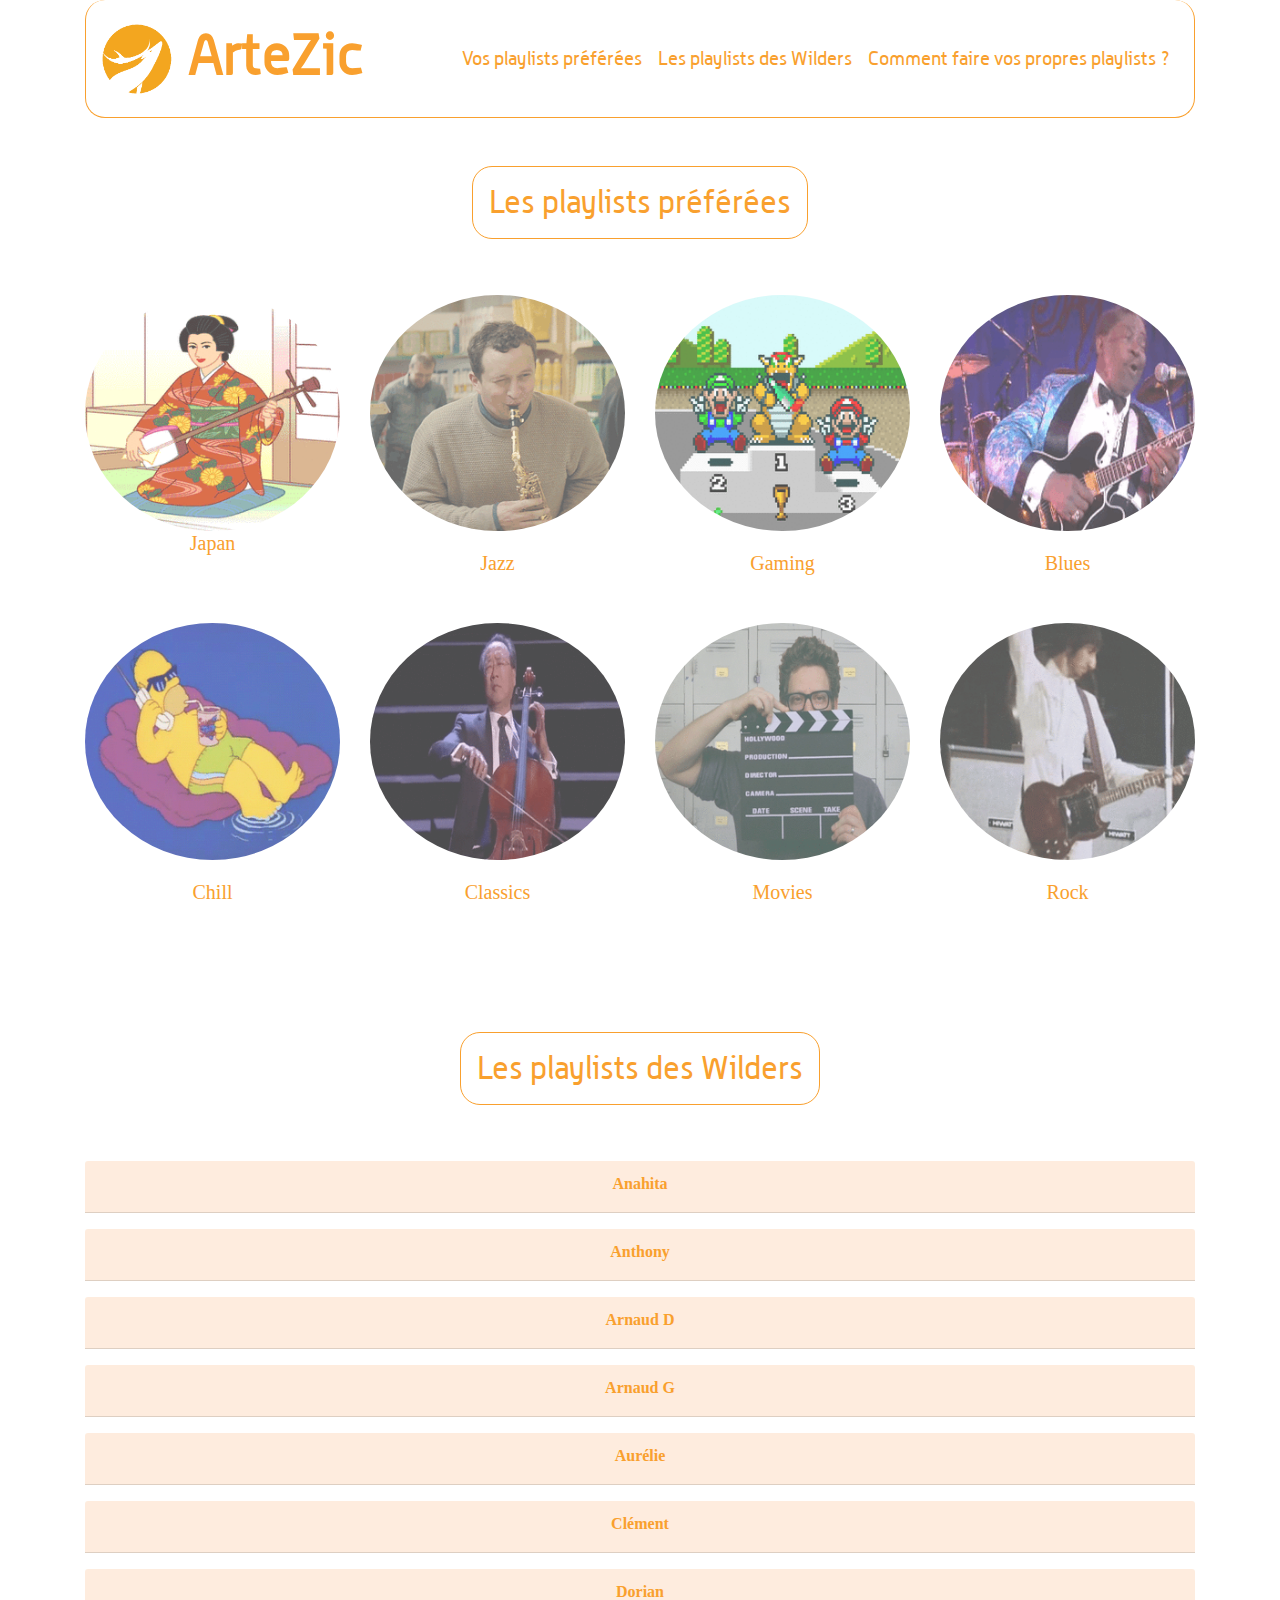
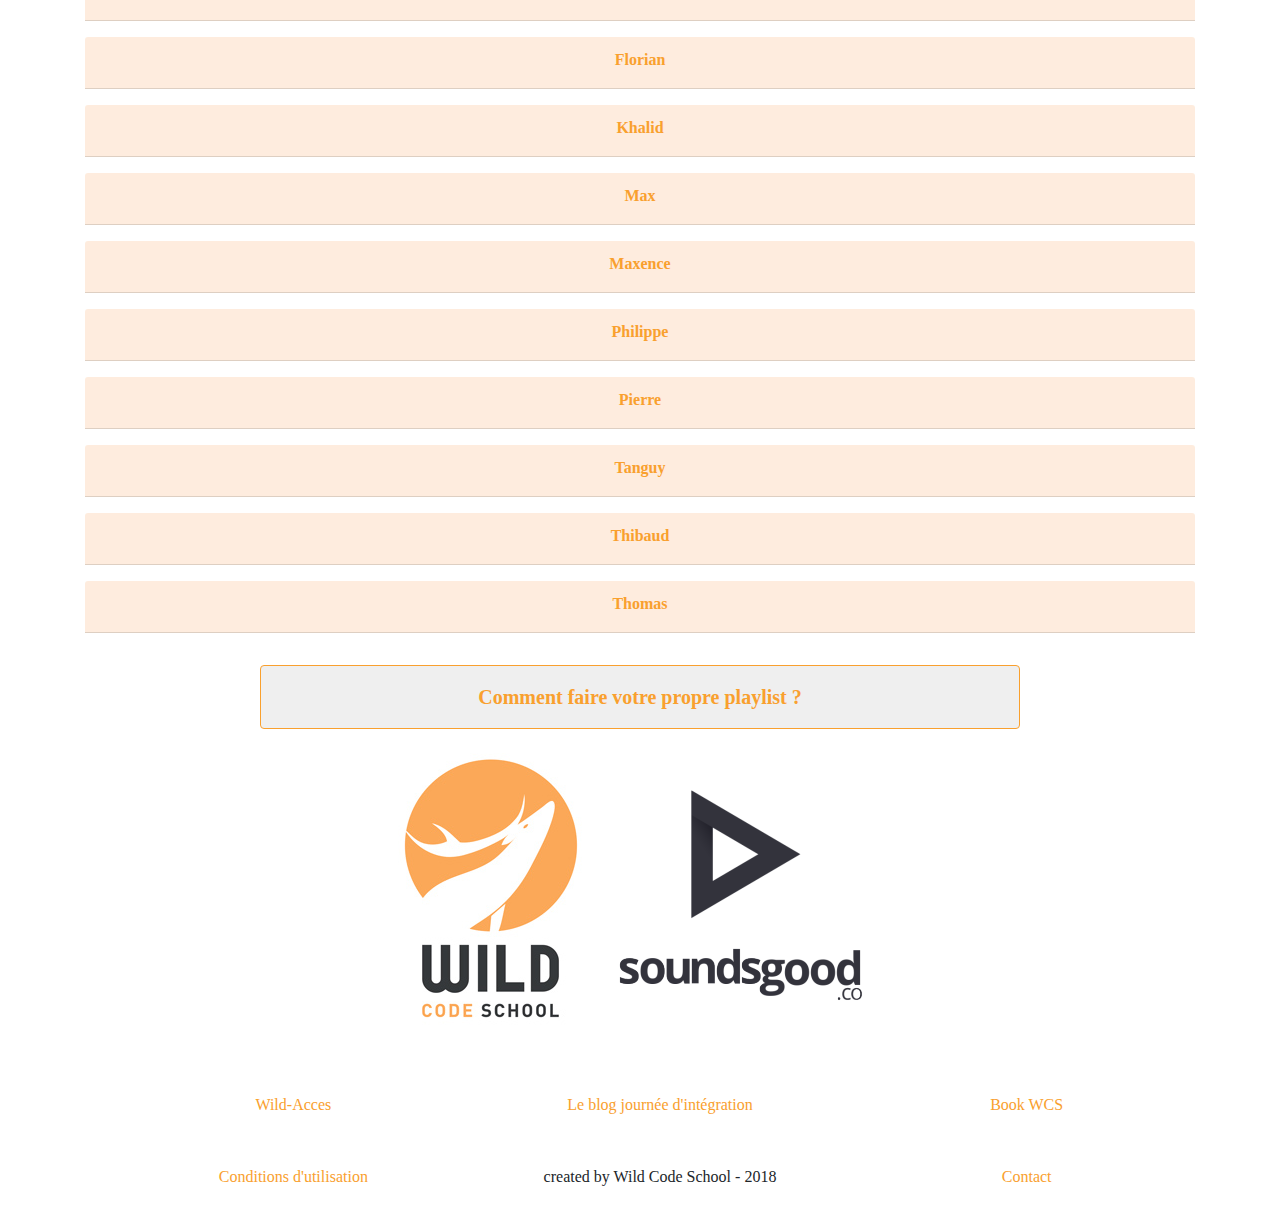
<file: index.html>
<!Doctype html>
<html lang="fr">
  <head>
    <meta charset="utf-8">
    <title>ARTEZIC</title>
    <link rel="stylesheet" href="https://maxcdn.bootstrapcdn.com/bootstrap/4.0.0/css/bootstrap.min.css" integrity="sha384-Gn5384xqQ1aoWXA+058RXPxPg6fy4IWvTNh0E263XmFcJlSAwiGgFAW/dAiS6JXm" crossorigin="anonymous">
    <link rel="stylesheet" href="style.css">
    <meta name="viewport" content="width=device-width, initial-scale=1, shrink-to-fit=no">
  </head>
  <body>
  <header class="container">
    <nav class="navbar navbar-expand-lg navbar-light">
      <img src="images/logo.png" class="logo" alt="logo">
      <h1 class="nav-link"><a class="navbar-brand">ArteZic</a></h1>
      <button class="navbar-toggler" type="button" data-toggle="collapse" data-target="#navbarNav" aria-controls="navbarNav" aria-expanded="false" aria-label="Toggle navigation">
      <span class="navbar-toggler-icon"></span>
      </button>
      <div class="collapse navbar-collapse justify-content-end" id="navbarNav">
        <ul class="navbar-nav">
          <li class="nav-item">
            <a class="nav-link" href="#titre1"> Vos playlists préférées <span class="sr-only">(current)</span></a>
          </li>
          <li class="nav-item">
            <a class="nav-link" href="#titre2"> Les playlists des Wilders </a>
          </li>
          <li class="nav-item">
            <a class="nav-link" href="#titre3"> Comment faire vos propres playlists ? </a>
          </li>
        </ul>
      </div>
    </nav>
  </header>
  <section class="container area_playlists_prefered">
    <div class="row py-5 mx-0 mx-auto title_area_playlists_prefered">
      <h2 class="titre2 py-3 px-3 mx-auto text-center titres" id="titre1">Les playlists préférées</h2>
    </div>
    <div class="row justify-content-center">
      <div class="card col-8 col-md-4 col-lg-3 col-xl-3 mb-3" style="width: 18rem;">
        <a href="https://play.soundsgood.co/embed/5aa24b4e671ea5111155ff84?" target="_blank">
          <img class="card-img-top rounded-circle" src="images/japan.gif" alt="gif japan">
        </a>
        <div class="card-body-prefered text-center">
          <h5 class="card-title">Japan</h5>
        </div>
      </div>
      <div class="card col-8 col-md-4 col-lg-3  col-xl-3 mb-3" style="width: 18rem;">
        <a href="https://play.soundsgood.co/embed/5aa24d5fc42c406b28a06c56?" target="_blank">
          <img class="card-img-top rounded-circle" src="images/jazz.gif" alt="gif jazz">
        </a>
        <div class="card-body text-center">
          <h5 class="card-title">Jazz</h5>
        </div>
      </div>
      <div class="card col-8 col-md-4 col-lg-3  col-xl-3 mb-3" style="width: 18rem;">
        <a href="https://play.soundsgood.co/embed/5aa24e3bc42c406b28a06d35?" target="_blank">
          <img class="card-img-top rounded-circle" src="images/gaming.gif" alt="gif gaming">
        </a>
        <div class="card-body text-center">
          <h5 class="card-title">Gaming</h5>
        </div>
      </div>
      <div class="card col-8 col-md-4 col-lg-3  col-xl-3 mb-3" style="width: 18rem;">
        <a href="https://play.soundsgood.co/embed/5aa248d2c42c406b28a060b3?" target="_blank">
          <img class="card-img-top rounded-circle" src="images/blues.gif" alt="gif blues">
        </a>
        <div class="card-body text-center">
          <h5 class="card-title">Blues</h5>
        </div>
      </div>
      <div class="card col-8 col-md-4 col-lg-3  col-xl-3 mb-3" style="width: 18rem;">
        <a href="https://play.soundsgood.co/embed/5aa24cc0c42c406b28a06bd3?" target="_blank">
          <img class="card-img-top rounded-circle" src="images/chill.gif" alt="gif chill">
        </a>
        <div class="card-body text-center">
          <h5 class="card-title">Chill</h5>
        </div>
      </div>
      <div class="card col-8 col-md-4 col-lg-3  col-xl-3 mb-3" style="width: 18rem;">
        <a href="https://play.soundsgood.co/embed/5aa248f6c42c406b28a061d2?" target="_blank">
          <img class="card-img-top rounded-circle" src="images/classics.gif" alt="gif classic">
        </a>
        <div class="card-body text-center">
          <h5 class="card-title">Classics</h5>
        </div>
      </div>
      <div class="card col-8 col-md-4 col-lg-3  col-xl-3 mb-3" style="width: 18rem;">
        <a href="https://play.soundsgood.co/embed/5aa249fac42c406b28a06499?" target="_blank">
          <img class="card-img-top rounded-circle" src="images/movies.gif" alt="gif movies">
        </a>
        <div class="card-body text-center">
          <h5 class="card-title">Movies</h5>
        </div>
      </div>
      <div class="card col-8 col-md-4 col-lg-3  col-xl-3 mb-3" style="width: 18rem;">
        <a href="https://play.soundsgood.co/embed/5a9d94ef7b91e41711fc49ce?" target="_blank">
          <img class="card-img-top rounded-circle" src="images/rock.gif" alt="gif rock">
        </a>
        <div class="card-body text-center">
          <h5 class="card-title">Rock</h5>
        </div>
      </div>
    </div>
  </section>
  <section class="container mt-3">
    <div class="row py-5 mx-0 mx-auto title_area_playlists_prefered">
      <h2 class="py-3 px-3 mx-auto  text-center mt-3 titres" id="titre2">Les playlists des Wilders</h2>
    </div>
    <div class="accordion">
      <div class="card mb-3">
        <div class="card-header text-center" id="headingOne">
          <h5 class="mb-0">
            <button class="btn btn-link" data-toggle="collapse" data-target="#collapseOne" aria-expanded="true" aria-controls="collapseOne">
              Anahita
            </button>
          </h5>
        </div>
        <div id="collapseOne" class="collapse" aria-labelledby="headingOne" data-parent="#accordion">
          <div class="card-body">
            <a class="btn btn-lg btn-link btn-block" target="_blank" href="https://play.soundsgood.co/playlist/anahita" role="button">Ma Playlist</a>
            <div class="container">
              <div class="row justify-content-center">
                <div class="col-12 col-md-6 col-lg-3 mb-3">
                  <a href="https://play.soundsgood.co/embed/5aa24b4e671ea5111155ff84?" class="mb-3 links-img" target="_blank"><img src="images/japan.jpg" class="img-card mx-auto d-block" alt="japan"></a>
                </div>
                <div class="col-12 col-md-6 col-lg-3 mb-3">
                  <a href="https://play.soundsgood.co/embed/5aa24e3bc42c406b28a06d35?" class="links-img" target="_blank"><img src="images/gaming.png" class="img-card mx-auto d-block" alt="gaming"></a>
                </div>
                <div class="col-12 col-md-6 col-lg-3 mb-3">
                  <a href="https://play.soundsgood.co/embed/5aa249fac42c406b28a06499?" class="links-img" target="_blank"><img src="images/musiquedefilms.jpg" class="img-card mx-auto d-block" alt="musiquedefilms"></a>
                </div>
              </div>
            </div>
          </div>
        </div>
      </div>
    </div>
    <div class="accordion">
      <div class="card mb-3">
        <div class="card-header text-center" id="headingTwo">
          <h5 class="mb-0">
            <button class="btn btn-link" data-toggle="collapse" data-target="#collapseTwo" aria-expanded="true" aria-controls="collapseTwo">
              Anthony
            </button>
          </h5>
        </div>
        <div id="collapseTwo" class="collapse" aria-labelledby="headingTwo" data-parent="#accordion">
          <div class="card-body">
            <a class="btn btn-lg btn-link btn-block" target="_blank" href="https://play.soundsgood.co/playlist/anthony" role="button">Ma Playlist</a>
            <div class="container">
              <div class="row justify-content-center">
                <div class="col-12 col-md-6 col-lg-3 mb-3">
                  <a href="https://play.soundsgood.co/embed/5a9d94ef7b91e41711fc49ce?" class="links-img" target="_blank"><img src="images/rocknroll.png" class="img-card mx-auto d-block" alt="rock n roll"></a>
                </div>
                <div class="col-12 col-md-6 col-lg-3 mb-3">
                  <a href="https://play.soundsgood.co/embed/5aa24e3bc42c406b28a06d35?" class="links-img" target="_blank"><img src="images/gaming.png" class="img-card mx-auto d-block" alt="gaming"></a>
                </div>
                <div class="col-12 col-md-6 col-lg-3 mb-3">
                  <a href="https://play.soundsgood.co/embed/5aa24e41c42c406b28a06db5?" class="links-img" target="_blank"><img src="images/party.png" class="img-card mx-auto d-block" alt="party"></a>
                </div>
                <div class="col-12 col-md-6 col-lg-3 mb-3">
                  <a href="https://play.soundsgood.co/embed/5aa24f98c42c406b28a06fa0?" class="links-img" target="_blank"><img src="images/reggae.png" class="img-card mx-auto d-block" alt="reggae"></a>
                </div>
                <div class="col-12 col-md-6 col-lg-3">
                  <a href="https://play.soundsgood.co/embed/5aa24cb8c42c406b28a06ba0?" class="links-img" target="_blank"><img src="images/latino.jpg" class="img-card mx-auto d-block" alt="latino"></a>
                </div>
                <div class="col-12 col-md-6 col-lg-3">
                  <a href="https://play.soundsgood.co/embed/5aa24c21671ea51111560135?" class="links-img" target="_blank"><img src="images/metal.jpg" class="img-card mx-auto d-block mx-auto d-block" alt="metal"></a>
                </div>
                <div class="col-12 col-md-6 col-lg-3">
                  <a href="https://play.soundsgood.co/embed/5aa24b02c42c406b28a06a47?" class="links-img" target="_blank"><img src="images/country.jpeg" class="img-card mx-auto d-block" alt="country"></a>
                </div>
                <div class="col-12 col-md-6 col-lg-3">
                  <a href="https://play.soundsgood.co/embed/5aa24a33c42c406b28a06849?" class="links-img" target="_blank"><img src="images/funk.png" class="img-card mx-auto d-block" alt="funk"></a>
                </div>
              </div>
            </div>
          </div>
        </div>
      </div>
    </div>
    <div class="accordion">
      <div class="card mb-3">
        <div class="card-header text-center" id="headingThree">
          <h5 class="mb-0">
            <button class="btn btn-link" data-toggle="collapse" data-target="#collapseThree" aria-expanded="true" aria-controls="collapseThree">
              Arnaud D
            </button>
          </h5>
        </div>
        <div id="collapseThree" class="collapse" aria-labelledby="headingThree" data-parent="#accordion">
          <div class="card-body">
            <a class="btn btn-lg btn-link btn-block" target="_blank" href="https://play.soundsgood.co/playlist/arnaud-d" role="button">Ma Playlist</a>
            <div class="container">
              <div class="row justify-content-center">
                <div class="col-12 col-md-6 col-lg-3 mb-3">
                  <a href="https://play.soundsgood.co/embed/5aa14d5ec42c406b289f62ca?" class="mb-3 links-img" target="_blank"><img src="images/apero.jpg" class="img-card mx-auto d-block" alt="apero"></a>
                </div>
                <div class="col-12 col-md-6 col-lg-3 mb-3">
                  <a href="https://play.soundsgood.co/embed/5a9fa4338c0793762d331583?" class="links-img" target="_blank"><img src="images/decouvertedelasemaine.png" class="img-card mx-auto d-block" alt="decouverte de la semaine"></a>
                </div>
                <div class="col-12 col-md-6 col-lg-3 mb-3">
                  <a href="https://play.soundsgood.co/embed/5aa24bbf671ea511115600cf?" class="links-img" target="_blank"><img src="images/top50fr.jpg" class="img-card mx-auto d-block" alt="top 50 français"></a>
                </div>
                <div class="col-12 col-md-6 col-lg-3 mb-3">
                  <a href="https://play.soundsgood.co/embed/5aa24c18671ea51111560102?" class="mb-3 links-img" target="_blank"><img src="images/hitsdumoment.jpg" class="img-card mx-auto d-block" alt="hits moments"></a>
                </div>
                <div class="col-12 col-md-6 col-lg-3">
                  <a href="https://play.soundsgood.co/embed/5aa24c82c42c406b28a06b63?" class="links-img" target="_blank"><img src="images/top50mondial.png" class="img-card mx-auto d-block" alt="top 50 world"></a>
                </div>
                <div class="col-12 col-md-6 col-lg-3">
                  <a href="https://play.soundsgood.co/embed/5aa24cc0c42c406b28a06bd3?" class="links-img" target="_blank"><img src="images/chill.png" class="img-card mx-auto d-block" alt="chill"></a>
                </div>
                <div class="col-12 col-md-6 col-lg-3">
                  <a href="https://play.soundsgood.co/embed/5aa24d5fc42c406b28a06c56?" class="links-img" target="_blank"><img src="images/jazz.png" class="img-card mx-auto d-block" alt="jazz"></a>
                </div>
                <div class="col-12 col-md-6 col-lg-3">
                  <a href="https://play.soundsgood.co/embed/5aa24ddcc42c406b28a06cf8?" class="links-img" target="_blank"><img src="images/electrochill.jpg" class="img-card mx-auto d-block" alt="electro chill"></a>
                </div>
              </div>
            </div>
          </div>
        </div>
      </div>
    </div>
    <div class="accordion">
      <div class="card mb-3">
        <div class="card-header text-center" id="headingFour">
          <h5 class="mb-0">
            <button class="btn btn-link" data-toggle="collapse" data-target="#collapseFour" aria-expanded="true" aria-controls="collapseFour">
              Arnaud G
            </button>
          </h5>
        </div>
        <div id="collapseFour" class="collapse" aria-labelledby="headingFour" data-parent="#accordion">
          <div class="card-body">
            <a class="btn btn-lg btn-link btn-block" target="_blank" href="https://play.soundsgood.co/playlist/arnaud-g" role="button">Ma Playlist</a>
            <div class="container">
              <div class="row justify-content-center">
                <div class="col-12 col-md-6 col-lg-3 mb-3 ">
                  <a href="https://play.soundsgood.co/embed/5aa24c18671ea51111560102?" class="mb-3 links-img" target="_blank"><img src="images/hitsdumoment.jpg" class="img-card mx-auto d-block" alt="hits moments"></a>
                </div>
                <div class="col-12 col-md-6 col-lg-3 mb-3">
                  <a href="https://play.soundsgood.co/embed/5a9fa4338c0793762d331583?" class="links-img" target="_blank"><img src="images/decouvertedelasemaine.png" class="img-card mx-auto d-block" alt="decouverte de la semaine"></a>
                </div>
                <div class="col-12 col-md-6 col-lg-3 mb-3">
                  <a href="https://play.soundsgood.co/embed/5a9d94ef7b91e41711fc49ce?" class="links-img" target="_blank"><img src="images/rocknroll.png" class="img-card mx-auto d-block" alt="rock n roll"></a>
                </div>
                <div class="col-12 col-md-6 col-lg-3 mb-3">
                  <a href="https://play.soundsgood.co/embed/5aa2617dc42c406b28a09947?" class="links-img" target="_blank"><img src="images/pop.jpg" class="img-card mx-auto d-block mx-auto d-block" alt="pop"></a>
                </div>
              </div>
            </div>
          </div>
        </div>
      </div>
    </div>
    <div class="accordion">
      <div class="card mb-3">
        <div class="card-header text-center" id="headingFive">
          <h5 class="mb-0">
            <button class="btn btn-link" data-toggle="collapse" data-target="#collapseFive" aria-expanded="true" aria-controls="collapseFive">
              Aurélie
            </button>
          </h5>
        </div>
        <div id="collapseFive" class="collapse" aria-labelledby="headingFive" data-parent="#accordion">
          <div class="card-body">
            <a class="btn btn-lg btn-link btn-block"  target="_blank" href="https://play.soundsgood.co/playlist/aurelie-2" role="button">Ma Playlist</a>
            <div class="container">
              <div class="row justify-content-center">
                <div class="col-12 col-md-6 col-lg-3 mb-3 ">
                  <a href="https://play.soundsgood.co/embed/5aa19da3c42c406b289fcac1?" class="mb-3 links-img" target="_blank"><img src="images/indie.png" class="img-card mx-auto d-block" alt="indie"></a>
                </div>
                <div class="col-12 col-md-6 col-lg-3 mb-3">
                  <a href="https://play.soundsgood.co/embed/5aa24f98c42c406b28a06fa0?" class="links-img" target="_blank"><img src="images/reggae.png" class="img-card mx-auto d-block" alt="reggae"></a>
                </div>
                <div class="col-12 col-md-6 col-lg-3 mb-3">
                  <a href="https://play.soundsgood.co/embed/5aa24d5fc42c406b28a06c56?" class="links-img" target="_blank"><img src="images/jazz.png" class="img-card mx-auto d-block" alt="jazz"></a>
                </div>
                <div class="col-12 col-md-6 col-lg-3 mb-3">
                  <a href="https://play.soundsgood.co/playlist/classical-essentials-2" class="links-img" target="_blank"><img src="images/classic.png" class="img-card mx-auto d-block" alt="classic"></a>
                </div>
                <div class="col-12 col-md-6 col-lg-3 mb-3">
                  <a href="https://play.soundsgood.co/embed/5aa2473cc42c406b28a05959?" class="links-img" target="_blank"><img src="images/punk.png" class="img-card mx-auto d-block mx-auto d-block" alt="punk"></a>
                </div>
              </div>
            </div>
          </div>
        </div>
      </div>
    </div>
    <div class="accordion">
      <div class="card mb-3">
        <div class="card-header text-center" id="headingSix">
          <h5 class="mb-0">
            <button class="btn btn-link" data-toggle="collapse" data-target="#collapseSix" aria-expanded="true" aria-controls="collapseSix">
              Clément
            </button>
          </h5>
        </div>
        <div id="collapseSix" class="collapse" aria-labelledby="headingSix" data-parent="#accordion">
          <div class="card-body">
            <a class="btn btn-lg btn-link btn-block"  target="_blank" href="https://play.soundsgood.co/playlist/clement-3" role="button">Ma Playlist</a>
            <div class="container">
              <div class="row justify-content-center">
                <div class="col-12 col-md-6 col-lg-3 mb-3">
                  <a href="https://play.soundsgood.co/embed/5aa25485c42c406b28a078a3?" class="mb-3 links-img" target="_blank"><img src="images/gardelapeche.jpg" class="img-card mx-auto d-block" alt="garde la peche"></a>
                </div>
                <div class="col-12 col-md-6 col-lg-3 mb-3">
                  <a href="https://play.soundsgood.co/embed/5a9fa4338c0793762d331583?" class="links-img" target="_blank"><img src="images/decouvertedelasemaine.png" class="img-card mx-auto d-block" alt="decouverte de la semaine"></a>
                </div>
                <div class="col-12 col-md-6 col-lg-3 mb-3">
                  <a href="https://play.soundsgood.co/embed/5aa2482cc42c406b28a05f11?" class="mb-3 links-img" target="_blank"><img src="images/hiphop.jpg" class="img-card mx-auto d-block" alt="hip hop"></a>
                </div>
                <div class="col-12 col-md-6 col-lg-3 mb-3">
                  <a href="https://play.soundsgood.co/embed/5aa24cc0c42c406b28a06bd3?" class="links-img" target="_blank"><img src="images/chill.png" class="img-card mx-auto d-block" alt="chill"></a>
                </div>
                <div class="col-12 col-md-6 col-lg-3">
                  <a href="https://play.soundsgood.co/embed/5aa24fcdc42c406b28a0702d?" class="links-img" target="_blank"><img src="images/travel.jpg" class="img-card mx-auto d-block" alt="travel"></a>
                </div>
                <div class="col-12 col-md-6 col-lg-3">
                  <a href="https://play.soundsgood.co/embed/5aa24f98c42c406b28a06fa0?" class="links-img" target="_blank"><img src="images/reggae.png" class="img-card mx-auto d-block" alt="reggae"></a>
                </div>
                <div class="col-12 col-md-6 col-lg-3">
                  <a href="https://play.soundsgood.co/embed/5aa24c82c42c406b28a06b63?" class="links-img"><img src="images/top50mondial.png" class="img-card mx-auto d-block" alt="top 50 world"></a>
                </div>
              </div>
            </div>
          </div>
        </div>
      </div>
    </div>
    <div class="accordion">
      <div class="card mb-3">
        <div class="card-header text-center" id="headingSeven">
          <h5 class="mb-0">
            <button class="btn btn-link" data-toggle="collapse" data-target="#collapseSeven" aria-expanded="true" aria-controls="collapseSeven">
              Dorian
            </button>
          </h5>
        </div>
        <div id="collapseSeven" class="collapse" aria-labelledby="headingSeven" data-parent="#accordion">
          <div class="card-body">
            <a class="btn btn-lg btn-link btn-block"  target="_blank" href="https://play.soundsgood.co/playlist/dorian-2" role="button">Ma Playlist</a>
            <div class="container">
              <div class="row justify-content-center">
                <div class="col-12 col-md-6 col-lg-3 mb-3">
                  <a href="https://play.soundsgood.co/embed/5aa24b4e671ea5111155ff84?" class="mb-3 links-img" target="_blank"><img src="images/japan.jpg" class="img-card mx-auto d-block mx-auto d-block" alt="japan"></a>
                </div>
                <div class="col-12 col-md-6 col-lg-3 mb-3">
                  <a href="https://play.soundsgood.co/embed/5aa249fac42c406b28a06499?" class="links-img" target="_blank"><img src="images/musiquedefilms.jpg" class="img-card mx-auto d-block mx-auto d-block" alt="musiquedefilms"></a>
                </div>
                <div class="col-12 col-md-6 col-lg-3 mb-3">
                  <a href="https://play.soundsgood.co/embed/5aa24e3bc42c406b28a06d35?" class="links-img" target="_blank"><img src="images/gaming.png" class="img-card mx-auto d-block" alt="gaming"></a>
                </div>
                <div class="col-12 col-md-6 col-lg-3">
                  <a href="https://play.soundsgood.co/playlist/classical-essentials-2" class="links-img" target="_blank"><img src="images/classic.png" class="img-card mx-auto d-block" alt="classic"></a>
                </div>
                <div class="col-12 col-md-6 col-lg-3 mb-3">
                  <a href="https://play.soundsgood.co/embed/5aa24c21671ea51111560135?" class="links-img" target="_blank"><img src="images/metal.jpg" class="img-card mx-auto d-block mx-auto d-block" alt="metal"></a>
                </div>
                <div class="col-12 col-md-6 col-lg-3">
                  <a href="https://play.soundsgood.co/embed/5aa2473cc42c406b28a05959?" class="links-img" target="_blank"><img src="images/punk.png" class="img-card mx-auto d-block mx-auto d-block" alt="punk"></a>
                </div>
                <div class="col-12 col-md-6 col-lg-3">
                  <a href="https://play.soundsgood.co/embed/5aa19f2dc42c406b289fcaf4?" class="links-img" target="_blank"><img src="images/gothiquerock.png" class="img-card mx-auto d-block mx-auto d-block" alt="gothique rock"></a>
                </div>
              </div>
            </div>
          </div>
        </div>
      </div>
    </div>
    <div class="accordion">
      <div class="card mb-3">
        <div class="card-header text-center" id="headingEight">
          <h5 class="mb-0">
            <button class="btn btn-link" data-toggle="collapse" data-target="#collapseEight" aria-expanded="true" aria-controls="collapseEight">
              Florian
            </button>
          </h5>
        </div>
        <div id="collapseEight" class="collapse" aria-labelledby="headingEight" data-parent="#accordion">
          <div class="card-body">
            <a class="btn btn-lg btn-link btn-block" target="_blank" href="https://play.soundsgood.co/playlist/florian" role="button">Ma Playlist</a>
            <div class="container">
              <div class="row justify-content-center">
                <div class="col-12 col-md-6 col-lg-3 mb-3">
                  <a href="https://play.soundsgood.co/embed/5aa268b3c42c406b28a0b203?" class="links-img" target="_blank"><img src="images/kpop.jpg" class="img-card mx-auto d-block" alt="kpop"></a>
                </div>
                <div class="col-12 col-md-6 col-lg-3 mb-3">
                  <a href="https://play.soundsgood.co/embed/5aa24e3bc42c406b28a06d35?" class="links-img" target="_blank"><img src="images/gaming.png" class="img-card mx-auto d-block" alt="gaming"></a>
                </div>
                <div class="col-12 col-md-6 col-lg-3 mb-3">
                  <a href="https://play.soundsgood.co/embed/5aa249f6c42c406b28a0646f?" class="links-img" target="_blank"><img src="images/rnb.jpg" class="img-card mx-auto d-block" alt="rnb"></a>
                </div>
                <div class="col-12 col-md-6 col-lg-3 mb-3">
                  <a href="https://play.soundsgood.co/embed/5aa24d5fc42c406b28a06c56?" class="links-img" target="_blank"><img src="images/jazz.png" class="img-card mx-auto d-block" alt="jazz"></a>
                </div>
                <div class="col-12 col-md-6 col-lg-3">
                  <a href="https://play.soundsgood.co/playlist/classical-essentials-2" class="links-img" target="_blank"><img src="images/classic.png" class="img-card mx-auto d-block" alt="classic"></a>
                </div>
                <div class="col-12 col-md-6 col-lg-3">
                    <a href="https://play.soundsgood.co/embed/5aa24b4e671ea5111155ff84?" class="links-img" target="_blank"><img src="images/japan.jpg" class="img-card mx-auto d-block" alt="japan"></a>
                </div>
              </div>
            </div>
          </div>
        </div>
      </div>
    </div>
    <div class="accordion">
      <div class="card mb-3">
        <div class="card-header text-center" id="headingNine">
          <h5 class="mb-0">
            <button class="btn btn-link" data-toggle="collapse" data-target="#collapseNine" aria-expanded="true" aria-controls="collapseNine">
              Khalid
            </button>
          </h5>
        </div>
        <div id="collapseNine" class="collapse" aria-labelledby="headingNine" data-parent="#accordion">
          <div class="card-body">
            <a class="btn btn-lg btn-link btn-block" target="_blank" href="https://play.soundsgood.co/playlist/khalid" role="button">Ma Playlist</a>
            <div class="container">
              <div class="row justify-content-center">
                <div class="col-12 col-md-6 col-lg-3 mb-3">
                  <a href="https://play.soundsgood.co/embed/5aa19da3c42c406b289fcac1?" class="links-img"  target="_blank"><img src="images/indie.png" class="img-card mx-auto d-block" alt="indie"></a>
                </div>
                <div class="col-12 col-md-6 col-lg-3 mb-3">
                  <a href="https://play.soundsgood.co/embed/5aa24d5fc42c406b28a06c56?" class="links-img" target="_blank"><img src="images/jazz.png" class="img-card mx-auto d-block" alt="jazz"></a>
                </div>
                <div class="col-12 col-md-6 col-lg-3 mb-3">
                  <a href="https://play.soundsgood.co/embed/5aa249fac42c406b28a06499?" class="links-img" target="_blank"><img src="images/musiquedefilms.jpg" class="img-card mx-auto d-block" alt="musiquedefilms"></a>
                </div>
                <div class="col-12 col-md-6 col-lg-3 mb-3">
                  <a href="https://play.soundsgood.co/embed/5aa24cb8c42c406b28a06ba0?" class="links-img" target="_blank"><img src="images/latino.jpg" class="img-card mx-auto d-block" alt="latino"></a>
                </div>
                <div class="col-12 col-md-6 col-lg-3">
                  <a href="https://play.soundsgood.co/playlist/classical-essentials-2" class="links-img" target="_blank"><img src="images/classic.png" class="img-card mx-auto d-block" alt="classic"></a>
                </div>
                <div class="col-12 col-md-6 col-lg-3">
                  <a href="https://play.soundsgood.co/embed/5aa24962c42c406b28a06315?" class="links-img" target="_blank"><img src="images/soul.png" class="img-card mx-auto d-block" alt="soul"></a>
                </div>
                <div class="col-12 col-md-6 col-lg-3">
                  <a href="https://play.soundsgood.co/embed/5aa248d2c42c406b28a060b3?" class="links-img" target="_blank"><img src="images/blues.jpg" class="img-card mx-auto d-block" alt="blues"></a>
                </div>
                <div class="col-12 col-md-6 col-lg-3">
                  <a href="https://play.soundsgood.co/embed/5aa24a33c42c406b28a06849?" class="links-img" target="_blank"><img src="images/funk.png" class="img-card mx-auto d-block" alt="funk"></a>
                </div>
              </div>
            </div>
          </div>
        </div>
      </div>
    </div>
    <div class="accordion">
      <div class="card mb-3">
        <div class="card-header text-center" id="headingTen">
          <h5 class="mb-0">
            <button class="btn btn-link" data-toggle="collapse" data-target="#collapseTen" aria-expanded="true" aria-controls="collapseTen">
              Max
            </button>
          </h5>
        </div>
        <div id="collapseTen" class="collapse" aria-labelledby="headingTen" data-parent="#accordion">
          <div class="card-body">
            <a class="btn btn-lg btn-link btn-block" target="_blank" href="https://play.soundsgood.co/playlist/max-2" role="button">Ma Playlist</a>
            <div class="container">
              <div class="row justify-content-center">
                <div class="col-12 col-md-6 col-lg-3 mb-3">
                  <a href="https://play.soundsgood.co/embed/5aa24d5fc42c406b28a06c56?" class="links-img" target="_blank"><img src="images/jazz.png" class="img-card mx-auto d-block" alt="jazz"></a>
                </div>
                <div class="col-12 col-md-6 col-lg-3 mb-3">
                  <a href="https://play.soundsgood.co/embed/5aa2482cc42c406b28a05f11?" class="mb-3 links-img" target="_blank"><img src="images/hiphop.jpg" class="img-card mx-auto d-block" alt="hip hop"></a>
                </div>
                <div class="col-12 col-md-6 col-lg-3 mb-3">
                  <a href="https://play.soundsgood.co/playlist/nostalgie-7" class="links-img" target="_blank"><img src="images/nostalgie.png" class="img-card mx-auto d-block" alt="nostalgie"></a>
                </div>
                <div class="col-12 col-md-6 col-lg-3 mb-3">
                  <a href="https://play.soundsgood.co/embed/5a9d94ef7b91e41711fc49ce?" class="links-img" target="_blank"><img src="images/rocknroll.png" class="img-card mx-auto d-block" alt="rock n roll"></a>
                </div>
              </div>
            </div>
          </div>
        </div>
      </div>
    </div>
    <div class="accordion">
      <div class="card mb-3">
        <div class="card-header text-center" id="headingEleven">
          <h5 class="mb-0">
            <button class="btn btn-link" data-toggle="collapse" data-target="#collapseEleven" aria-expanded="true" aria-controls="collapseEleven">
              Maxence
            </button>
          </h5>
        </div>
        <div id="collapseEleven" class="collapse" aria-labelledby="headingEleven" data-parent="#accordion">
          <div class="card-body">
            <a class="btn btn-lg btn-link btn-block" target="_blank" href="https://play.soundsgood.co/playlist/maxence" role="button">Ma Playlist</a>
            <div class="container">
              <div class="row justify-content-center">
                <div class="col-12 col-md-6 col-lg-3 mb-3">
                  <a href="https://play.soundsgood.co/embed/5aa24f98c42c406b28a06fa0?" class="links-img" target="_blank"><img src="images/reggae.png" class="img-card mx-auto d-block" alt="reggae"></a>
                </div>
                <div class="col-12 col-md-6 col-lg-3 mb-3">
                  <a href="https://play.soundsgood.co/embed/5aa24c82c42c406b28a06b63?" class="links-img" target="_blank"><img src="images/top50mondial.png" class="img-card mx-auto d-block" alt="50monde"></a>
                </div>
                <div class="col-12 col-md-6 col-lg-3 mb-3">
                    <a href="https://play.soundsgood.co/embed/5aa248d2c42c406b28a060b3?" class="links-img" target="_blank"><img src="images/blues.jpg" class="img-card mx-auto d-block" alt="blues"></a>
                </div>
                <div class="col-12 col-md-6 col-lg-3 mb-3">
                  <a href="https://play.soundsgood.co/playlist/classical-essentials-2" class="links-img" target="_blank"><img src="images/nostalgie.png" class="img-card mx-auto d-block" alt="nostalgie"></a>
                </div>
                <div class="col-12 col-md-6 col-lg-3">
                  <a href="https://play.soundsgood.co/embed/5aa24ea1c42c406b28a06e4b?" class="links-img" target="_blank"><img src="images/workout.png" class="img-card mx-auto d-block" alt="workout"></a>
                </div>
                <div class="col-12 col-md-6 col-lg-3">
                  <a href="https://play.soundsgood.co/embed/5aa24cc0c42c406b28a06bd3?" class="links-img" target="_blank"><img src="images/chill.png" class="img-card mx-auto d-block" alt="chill"></a>
                </div>
                <div class="col-12 col-md-6 col-lg-3">
                  <a href="https://play.soundsgood.co/embed/5aa2659bc42c406b28a0a78d?" class="links-img" target="_blank"><img src="images/varietesfr.jpg" class="img-card mx-auto d-block" alt="variété française"></a>
                </div>
                <div class="col-12 col-md-6 col-lg-3">
                  <a href="https://play.soundsgood.co/embed/5aa24e3bc42c406b28a06d35?" class="links-img" target="_blank"><img src="images/gaming.png" class="img-card mx-auto d-block" alt="gaming"></a>
                </div>
              </div>
            </div>
          </div>
        </div>
      </div>
    </div>
    <div class="accordion">
      <div class="card mb-3">
        <div class="card-header text-center" id="headingTwelve">
          <h5 class="mb-0">
            <button class="btn btn-link" data-toggle="collapse" data-target="#collapseTwelve" aria-expanded="true" aria-controls="collapseTwelve">
              Philippe
            </button>
          </h5>
        </div>
        <div id="collapseTwelve" class="collapse" aria-labelledby="headingTwelve" data-parent="#accordion">
          <div class="card-body">
            <a class="btn btn-lg btn-link btn-block" target="_blank" href="https://play.soundsgood.co/playlist/philippe-2" role="button">Ma Playlist</a>
            <div class="container">
              <div class="row justify-content-center">
                <div class="col-12 col-md-6 col-lg-3 mb-3">
                  <a href="https://play.soundsgood.co/embed/5aa263c8c42c406b28a09bb9?" class="mb-3 links-img" target="_blank"><img src="images/yoga.jpg" class="img-card mx-auto d-block" alt="yoga"></a>
                </div>
                <div class="col-12 col-md-6 col-lg-3 mb-3">
                    <a href="https://play.soundsgood.co/embed/5aa2617dc42c406b28a09947?" class="links-img" target="_blank"><img src="images/pop.jpg" class="img-card mx-auto d-block mx-auto d-block" alt="pop"></a>
                </div>
                <div class="col-12 col-md-6 col-lg-3 mb-3">
                  <a href="https://play.soundsgood.co/embed/5aa24b4e671ea5111155ff84?" class="mb-3 links-img" target="_blank"><img src="images/japan.jpg" class="img-card mx-auto d-block" alt="japan"></a>
                </div>
                <div class="col-12 col-md-6 col-lg-3 mb-3">
                  <a href="https://play.soundsgood.co/embed/5aa2659bc42c406b28a0a78d?" class="links-img" target="_blank"><img src="images/varietesfr.jpg" class="img-card mx-auto d-block" alt="variété française"></a>
                </div>
                <div class="col-12 col-md-6 col-lg-3">
                    <a href="https://play.soundsgood.co/embed/5a9d94ef7b91e41711fc49ce?" class="links-img" target="_blank"><img src="images/rocknroll.png" class="img-card mx-auto d-block" alt="rock n roll"></a>
                </div>
                <div class="col-12 col-md-6 col-lg-3">
                  <a href="https://play.soundsgood.co/playlist/nostalgie-7" class="links-img" target="_blank"><img src="images/nostalgie.png" class="img-card mx-auto d-block" alt="nostalgie"></a>
                </div>
                <div class="col-12 col-md-6 col-lg-3">
                  <a href="https://play.soundsgood.co/embed/5aa24d5fc42c406b28a06c56?" class="links-img" target="_blank"><img src="images/jazz.png" class="img-card mx-auto d-block" alt="jazz"></a>
                </div>
                <div class="col-12 col-md-6 col-lg-3">
                  <a href="https://play.soundsgood.co/playlist/classical-essentials-2" class="links-img" target="_blank"><img src="images/classic.png" class="img-card mx-auto d-block" alt="classic"></a>
                </div>
              </div>
            </div>
          </div>
        </div>
      </div>
    </div>
    <div class="accordion">
      <div class="card mb-3">
        <div class="card-header text-center" id="headingThirteen">
          <h5 class="mb-0">
            <button class="btn btn-link" data-toggle="collapse" data-target="#collapseThirteen" aria-expanded="true" aria-controls="collapseThirteen">
              Pierre
            </button>
          </h5>
        </div>
        <div id="collapseThirteen" class="collapse" aria-labelledby="headingThirteen" data-parent="#accordion">
          <div class="card-body">
            <a class="btn btn-lg btn-link btn-block" target="_blank" href="https://play.soundsgood.co/playlist/pierre-2" role="button">Ma Playlist</a>
            <div class="container">
              <div class="row justify-content-center">
                <div class="col-12 col-md-6 col-lg-3 mb-3">
                  <a href="https://play.soundsgood.co/embed/5aa249f6c42c406b28a0646f?" class="mb-3 links-img" target="_blank"><img src="images/rnb.jpg" class="img-card mx-auto d-block" alt="rnb"></a>
                </div>
                <div class="col-12 col-md-6 col-lg-3 mb-3">
                  <a href="https://play.soundsgood.co/embed/5aa24d5fc42c406b28a06c56?" class="links-img" target="_blank"><img src="images/jazz.png" class="img-card mx-auto d-block" alt="jazz"></a>
                </div>
                <div class="col-12 col-md-6 col-lg-3 mb-3">
                  <a href="https://play.soundsgood.co/embed/5aa24962c42c406b28a06315?" class="links-img" target="_blank"><img src="images/soul.png" class="img-card mx-auto d-block" alt="soul"></a>
                </div>
                <div class="col-12 col-md-6 col-lg-3 mb-3">
                  <a href="https://play.soundsgood.co/embed/5aa248d2c42c406b28a060b3?" class="links-img" target="_blank"><img src="images/blues.jpg" class="img-card mx-auto d-block" alt="blues"></a>
                </div>
              </div>
            </div>
          </div>
        </div>
      </div>
    </div>
    <div class="accordion">
      <div class="card mb-3">
        <div class="card-header text-center" id="headingFourteen">
          <h5 class="mb-0">
            <button class="btn btn-link" data-toggle="collapse" data-target="#collapseFourteen" aria-expanded="true" aria-controls="collapseFourteen">
              Tanguy
            </button>
          </h5>
        </div>
        <div id="collapseFourteen" class="collapse" aria-labelledby="headingFourteen" data-parent="#accordion">
          <div class="card-body">
            <a class="btn btn-lg btn-link btn-block" target="_blank" href="https://play.soundsgood.co/playlist/tanguy" role="button">Ma Playlist</a>
            <div class="container">
              <div class="row justify-content-center">
                <div class="col-12 col-md-6 col-lg-3 mb-3">
                  <a href="https://play.soundsgood.co/embed/5aa14d5ec42c406b289f62ca?" class="mb-3 links-img" target="_blank"><img src="images/apero.jpg" class="img-card mx-auto d-block" alt="apero"></a>
                </div>
                <div class="col-12 col-md-6 col-lg-3 mb-3">
                  <a href="https://play.soundsgood.co/embed/5a9fa4338c0793762d331583?" class="links-img" target="_blank"><img src="images/decouvertedelasemaine.png" class="img-card mx-auto d-block" alt="decouverte de la semaine"></a>
                </div>
                <div class="col-12 col-md-6 col-lg-3 mb-3">
                  <a href="https://play.soundsgood.co/embed/5aa24bbf671ea511115600cf?" class="links-img" target="_blank"><img src="images/top50fr.jpg" class="img-card mx-auto d-block" alt="top50fr"></a>
                </div>
                <div class="col-12 col-md-6 col-lg-3 mb-3">
                  <a href="https://play.soundsgood.co/embed/5aa24c82c42c406b28a06b63?" class="links-img" target="_blank"><img src="images/top50mondial.png" class="img-card mx-auto d-block" alt="50monde"></a>
                </div>
                <div class="col-12 col-md-6 col-lg-3">
                  <a href="https://play.soundsgood.co/embed/5aa24cc0c42c406b28a06bd3?" class="links-img" target="_blank"><img src="images/chill.png" class="img-card mx-auto d-block" alt="chill"></a>
                </div>
                <div class="col-12 col-md-6 col-lg-3">
                  <a href="https://play.soundsgood.co/embed/5aa24e41c42c406b28a06db5?" class="links-img" target="_blank"><img src="images/party.png" class="img-card mx-auto d-block" alt="party"></a>
                </div>
                <div class="col-12 col-md-6 col-lg-3">
                  <a href="https://play.soundsgood.co/embed/5aa24ea1c42c406b28a06e4b?" class="links-img" target="_blank"><img src="images/workout.png" class="img-card mx-auto d-block" alt="workout"></a>
                </div>
                <div class="col-12 col-md-6 col-lg-3">
                  <a href="https://play.soundsgood.co/embed/5aa24eaac42c406b28a06e7f?" class="links-img" target="_blank"><img src="images/techno.png" class="img-card mx-auto d-block" alt="techno"></a>
                </div>
              </div>
            </div>
          </div>
        </div>
      </div>
    </div>
    <div class="accordion">
      <div class="card mb-3">
        <div class="card-header text-center" id="headingFifteen">
          <h5 class="mb-0">
            <button class="btn btn-link" data-toggle="collapse" data-target="#collapseFifteen" aria-expanded="true" aria-controls="collapseFifteen">
              Thibaud
            </button>
          </h5>
        </div>
        <div id="collapseFifteen" class="collapse" aria-labelledby="headingFifteen" data-parent="#accordion">
          <div class="card-body">
            <a class="btn btn-lg btn-link btn-block" target="_blank" href="https://play.soundsgood.co/playlist/thibaud" role="button">Ma Playlist</a>
            <div class="container">
              <div class="row justify-content-center">
                <div class="col-12 col-md-6 col-lg-3 mb-3">
                  <a href="https://play.soundsgood.co/embed/5aa24b4e671ea5111155ff84?" class="mb-3 links-img" target="_blank"><img src="images/japan.jpg" class="img-card mx-auto d-block" alt="japan"></a>
                </div>
                <div class="col-12 col-md-6 col-lg-3 mb-3">
                  <a href="https://play.soundsgood.co/embed/5aa24e3bc42c406b28a06d35?" class="links-img" target="_blank"><img src="images/gaming.png" class="img-card mx-auto d-block" alt="gaming"></a>
                </div>
                <div class="col-12 col-md-6 col-lg-3 mb-3">
                  <a href="https://play.soundsgood.co/embed/5aa249fac42c406b28a06499?" class="links-img" target="_blank"><img src="images/musiquedefilms.jpg" class="img-card mx-auto d-block" alt="musiquedefilms"></a>
                </div>
                <div class="col-12 col-md-6 col-lg-3 mb-3">
                  <a href="https://play.soundsgood.co/embed/5a9d94ef7b91e41711fc49ce?" class="links-img" target="_blank"><img src="images/rocknroll.png" class="img-card mx-auto d-block" alt="rock n roll"></a>
                </div>
                <div class="col-12 col-md-6 col-lg-3">
                  <a href="https://play.soundsgood.co/playlist/nostalgie-7" class="links-img" target="_blank"><img src="images/nostalgie.png" class="img-card mx-auto d-block" alt="nostalgie"></a>
                </div>
                <div class="col-12 col-md-6 col-lg-3">
                  <a href="https://play.soundsgood.co/embed/5aa24d5fc42c406b28a06c56?" class="links-img" target="_blank"><img src="images/jazz.png" class="img-card mx-auto d-block" alt="jazz"></a>
                </div>
                <div class="col-12 col-md-6 col-lg-3">
                  <a href="https://play.soundsgood.co/embed/5aa248d2c42c406b28a060b3?" class="links-img" target="_blank"><img src="images/blues.jpg" class="img-card mx-auto d-block" alt="blues"></a>
                </div>
                <div class="col-12 col-md-6 col-lg-3">
                  <a href="https://play.soundsgood.co/embed/5aa19d6fc42c406b289fca3f?" class="links-img" target="_blank"><img src="images/tripop.jpg" class="img-card mx-auto d-block" alt="tripop"></a>
                </div>
              </div>
            </div>
          </div>
        </div>
      </div>
    </div>
    <div class="accordion">
      <div class="card mb-3">
        <div class="card-header text-center" id="headingSixteen">
          <h5 class="mb-0">
            <button class="btn btn-link" data-toggle="collapse" data-target="#collapseSixteen" aria-expanded="true" aria-controls="collapseSixteen">
              Thomas
            </button>
          </h5>
        </div>
        <div id="collapseSixteen" class="collapse" aria-labelledby="headingSixteen" data-parent="#accordion">
          <div class="card-body">
            <a class="btn btn-lg btn-link btn-block" target="_blank" href="https://play.soundsgood.co/playlist/thomas-2" role="button">Ma Playlist</a>
            <div class="container">
              <div class="row justify-content-center">
                <div class="col-12 col-md-6 col-lg-3 mb-3">
                  <a href="https://play.soundsgood.co/embed/5aa2482cc42c406b28a05f11?" class="mb-3 links-img" target="_blank"><img src="images/hiphop.jpg" class="img-card mx-auto d-block" alt="hip hop"></a>
                </div>
                <div class="col-12 col-md-6 col-lg-3 mb-3">
                  <a href="https://play.soundsgood.co/embed/5aa2473cc42c406b28a05959?" class="links-img" target="_blank"><img src="images/punk.png" class="img-card mx-auto d-block" alt="punk"></a>
                </div>
                <div class="col-12 col-md-6 col-lg-3 mb-3">
                  <a href="https://play.soundsgood.co/embed/5aa24c21671ea51111560135?" class="links-img" target="_blank"><img src="images/metal.jpg" class="img-card mx-auto d-block" alt="<metal"></a>
                </div>
                <div class="col-12 col-md-6 col-lg-3 mb-3">
                  <a href="https://play.soundsgood.co/embed/5aa26563c42c406b28a0a504?" class="links-img" target="_blank"><img src="images/rapfr.jpg" class="img-card mx-auto d-block" alt="rapfr"></a>
                </div>
                <div class="col-12 col-md-6 col-lg-3">
                  <a href="https://play.soundsgood.co/embed/5aa264a9c42c406b28a09e69?" class="links-img" target="_blank"><img src="images/rapus.png" class="img-card mx-auto d-block" alt="rap us"></a>
                </div>
              </div>
            </div>
          </div>
        </div>
      </div>
    </div>
  </section>
  <!-- Tutorial -->
  <section class="container tutoriel">
      <!-- Button trigger modal -->
    <div class="row" id="titre3">
      <button type="button" class="btn btn-faire-playlist col-9 col-md-8 mx-auto mt-3 mb-3 py-3 px-3 " data-toggle="modal" data-target="#exampleModalCenter">
          Comment faire votre propre playlist ?
      </button>
    </div>
    <!-- Modal -->
    <div class="modal container fade bd-example-modal-lg" id="exampleModalCenter" tabindex="-1" role="dialog" aria-labelledby="exampleModalCenterTitle" aria-hidden="true">
      <div class="modal-dialog modal-lg" role="document">
        <div class="modal-content">
          <div class="modal-header">
            <button type="button" class="close" data-dismiss="modal" aria-label="Close">
              <span aria-hidden="true">&times;</span>
            </button>
          </div>
          <div class="card">
            <div class="card-header">
              <h3>1. Se rendre sur :</h3>
            </div>
            <div class="card-body row  justify-content-center px-0">
              <div class="col-9 col-md-6 col-lg-4 px-auto">
                <img src="images/logosoundsgood.png" class="img-fluid mb-2" alt="soundsgoodaccueil">
              </div>
              <div class="col-12 d-flex justify-content-center">
                <a href="https://soundsgood.co" target="_blank" class="btn btn-warning mb-2"><p class="my-0 tutop">Cliquez ici</p></a>
              </div>
            </div>
          </div>
          <div class="card">
            <div class="card-header">
              <h3>2. Cliquez sur connexion</h3>
            </div>
            <div class="card-body">
              <div class="row d-flex justify-content-center">
                <div class="col-10">
                  <img src="images/tuto1.png" class="img-fluid" alt="soundsgoodconnect">
                </div>
                <div class="col-12 d-flex justify-content-center">
                  <p class="mt-2 text-center tutop">Cliquez sur le bouton "connexion".</p>
                </div>
              </div>
            </div>
            <div class="card">
              <div class="card-header">
                <h3>3. Veuillez renseigner les identifiants</h3>
              </div>
              <div class="card-body">
                <div class="row d-flex justify-content-center">
                  <div class="col-7 col-md-5">
                    <img src="images/login.png" class="img-fluid img-tuto" alt="soundsgoodid">
                  </div>
                  <div  class="col-12 d-flex justify-content-center">
                    <p class="mt-2 text-center tutop">Identifiant: clement@wildcodeschool.com <br/>Mot de passe: jecode4reims</p>
                  </div>
                </div>
              </div>
            </div>
            <div class="card">
              <div class="card-header">
                <h3>4. La page d'accueil s'ouvre</h3>
              </div>
              <div class="card-body container">
                <div class="row d-flex justify-content-center">
                  <div class="col-10">
                    <img src="images/welcomepage.png" class="img-fluid mb-2" alt="soundsgoodwelcome">
                  </div>
                  <div class="col-10">
                    <img src="images/welcome2.png" class="img-fluid mb-2" alt="soundsgoodwelcome2">
                    <p class="text-center d-flex justify-content-center tutop">Vous êtes bien sur la page de la Wild Code School de Reims.</p>
                  </div>
                </div>
              </div>
            </div>
            <div class="card">
              <div class="card-header">
                <h3>5. Ex : La playlist perso d'Anahita</h3>
              </div>
              <div class="card-body container">
                <div class="row d-flex justify-content-center">
                  <div class="col-7 col-md-5">
                    <img src="images/modifier.png" class="img-fluid mb-2" alt="soundsgoodanahitapagemodif">
                  </div>
                  <div class="col-12 text-center">
                    <p class="zone1 text-center col-12 tutop">Cliquez sur le bouton ci-dessus.</p>
                  </div>
                  <div class="col-10">
                    <img src="images/anahita-playlist.png" class="img-fluid mb-2" alt="soundsgoodanahitapage">
                  </div>
                  <div>
                    <p class="text-center d-flex justify-content-center tutop">Notez que ce n'est pas obligatoire de sélectionner un paramètre de publication.</p>
                  </div>
                </div>
              </div>
            </div>
            <div class="card">
              <div class="card-header">
                <h3>6. Je veux ajouter une musique à ma playlist</h3>
              </div>
              <div class="card-body container">
                <div class="row d-flex justify-content-center">
                  <div class="col-10">
                    <img src="images/ajoutmusique.png" class="img-fluid mb-2" alt="soundsgoodanahitaajoutmusique">
                  </div>
                  <div class="col-12 d-flex justify-content-center">
                    <p class="px-0 text-center tutop">Cliquez sur "Ajouter un titre".</p>
                  </div>
                  <div class="col-10 d-flex justify-content-center">
                    <div class="col-12">
                      <img src="images/chercheruntitre.png" class="img-fluid mb-2" alt="soundsgoodanahitaajoutmusique3">
                    </div>
                  </div>
                  <div class="col-12">
                    <p class="px- 0 text-center tutop">Saisissez les informations pour trouver votre titre.</p>
                  </div>
                  <div class="col-12">
                    <img src="images/leschoristes.png" class="img-fluid mb-2" alt="soundsgoodanahitaajoutmusique3">
                  </div>
                  <div class="col-12">
                    <p class="px- 0 text-center tutop">Sélectionner le titre en question.</p>
                  </div>
                  <div class="col-10">
                    <img src="images/synchroniser.png" class="img-fluid mb-2" alt="soundsgoodanahitaajoutmusique5">
                  </div>
                  <div>
                    <p class="px-0 text-center col-12 tutop">Cliquez sur synchronier ou vous pouvez ajouter d'autres titres.</p>
                  </div>
                </div>
              </div>
            </div>
            <div class="card">
              <div class="card-header">
                <h3>7. Je veux écouter ma playlist</h3>
              </div>
              <div class="card-body container">
                <div class="row d-flex justify-content-center">
                  <div class="col-7 col-md-5">
                    <img src="images/lireplaylist.png" class="img-fluid mb-2" alt="soundsgoodanahitaajoutmusique6">
                  </div>
                  <div class="col-12">
                    <p class="text-center px-0 tutop">Cliquez sur votre playlist. Ce n'est pas obligatoire de sélectionner un paramètre de publication.</p>
                  </div>
                </div>
              </div>
            </div>
            <div class="modal-footer">
              <button type="button" class="btn btn-secondary" data-dismiss="modal">Quitter</button>
            </div>
          </div>
        </div>
      </div>
    </div>
  </section>
  <footer class="container area_footer">
    <div class="row justify-content-center mb-5">
      <a href="https://wildcodeschool.fr/" target="_blank"><img src="images/logo-wcs.jpg" alt="logo wild code school"></a>
      <a href="https://soundsgood.co/me/curator/artezic" target="_blank"><img src="images/logo-soundsgood.png" alt="soundsgood-playlist"></a>
    </div>
    <div class="links-site-wild mb-5">
      <ul class="row justify-content-center text-center">
        <li class="col-10 col-md-4 links-footer"><a href="#" target="_blank"> Wild-Acces </a></li>
        <li class="col-12 col-md-4 links-footer"><a href="#" target="_blank"> Le blog journée d'intégration </a></li>
        <li class="col-10 col-md-4 links-footer"><a href="#" target="_blank"> Book WCS </a></li>
      </ul>
    </div>
    <div class="three-areas-footer">
      <ul class="row justify-content-center text-center">
        <li class="col-10 col-md-4 links-footer"><a href="#" target="_blank"> Conditions d'utilisation </a></li>
        <li class="col-12 col-md-4 links-footer"> created by Wild Code School - 2018 </li>
        <li class="col-10 col-md-4 links-footer"><a href="#" target="_blank"> Contact </a></li>
      </ul>
    </div>
  </footer>
  <script src="https://code.jquery.com/jquery-3.2.1.slim.min.js" integrity="sha384-KJ3o2DKtIkvYIK3UENzmM7KCkRr/rE9/Qpg6aAZGJwFDMVNA/GpGFF93hXpG5KkN" crossorigin="anonymous"></script>
  <script src="https://cdnjs.cloudflare.com/ajax/libs/popper.js/1.12.9/umd/popper.min.js" integrity="sha384-ApNbgh9B+Y1QKtv3Rn7W3mgPxhU9K/ScQsAP7hUibX39j7fakFPskvXusvfa0b4Q" crossorigin="anonymous"></script>
  <script src="https://maxcdn.bootstrapcdn.com/bootstrap/4.0.0/js/bootstrap.min.js" integrity="sha384-JZR6Spejh4U02d8jOt6vLEHfe/JQGiRRSQQxSfFWpi1MquVdAyjUar5+76PVCmYl" crossorigin="anonymous"></script>
  </body>
</html>
</file>
<file: style.css>
/* POLICIES */

/* POLICE NAVBAR */
@font-face{font-family:'AlwynRegular'; src:url('AlwynRegular.ttf');}
@font-face{font-family:'SourceSansProRegular'; src:url('https://fonts.google.com/specimen/Source+Sans+Pro');}

nav, h2, h3{
   font-family: 'AlwynRegular';
   color: #F9A02E;
}

h3 {
  text-align: center;
  padding-top: 8px;
  font-size: 1.5em;
}

body {
  font-family: 'SourceSansProRegular';
}



/* NAVBAR */
.navbar {
  border-left: 1px solid #F9A02E;
  border-bottom: 1px solid #F9A02E;
  border-right: 1px solid #F9A02E;
  border-radius: 20px;
}

.logo {
  height: 70px;
  width: 70px;
}

.navbar-light
.navbar-nav
.nav-link {
  color: #F9A02E;
}

.navbar-light .navbar-brand {
  color: #F9A02E;
  font-size: 1.4em;
  font-weight: bold;
}

.navbar-light .navbar-brand:hover {
  color: #F9A02E;
}

.navbar-light .navbar-nav .nav-link {
  font-size: 1.2em;
}

.navbar-light .navbar-nav .nav-link:hover {
  border-bottom: 1px solid #F9A02E;
  font-size: 1.2em;
  color: #F9A02E;
  padding-bottom: 0px;
}
/* END NAVBAR */

/* BUTTON MY PLAYLIST */
.btn-block{
  background-color: rgb(241, 241, 241);
  color: #F9A02E;
}

.btn-block:hover {
  font-size: 20px;
  color: #F9A02E;
}

/* VOS PLAYLISTS PREFEREES - 8 playlists prefered */

.title_area_playlists_prefered{
   background-color: none;
}

.thefirstfour_playlists_area_playlists_prefered, .thesecondfour_playlists_area_playlists_prefered{
   background-color: none;
   min-height: 260px;
}

.titres {
      border: 1px solid #F9A02E;
      border-radius: 20px;
      font-family:
}

.area_playlists_prefered {
      background-color: none;
      color: #F9A02E;
}

.card {
  border: none;
}

.card-img-top {
  opacity: 0.7;
}

.card-img-top:hover {
  opacity: 1;
}



/* END VOS PLAYLISTS PREFEREES - 8 playlists prefered */

/* PLAYLIST PAR WILDERS */

.btn-link {
  width: 100%;
  padding: 10px;
  color: #F9A02E;
  font-weight: bold;
  font-size: 16px;
}

.btn-faire-playlist {
  padding: 10px;
  color: #F9A02E;
  font-weight: bold;
  font-size: 20px;
  border: 1px solid #F9A02E;
}

.btn-link:hover {
  font-size: 20px;
  color: #F9A02E;
}

.links-img {
  padding: 0;
  max-width: 200px;
  margin: 20px;
}

.card-header {
  height: 52px;
  padding: 0;
  background-color: rgba(251,162,88, 0.2);
}

.card-body {
  background-color:
}

.img-card {
  height: 200px;
  width: 200px;
  border-radius: 5px;
}
/* FOOTER */


.links-site-wild li,
.three-areas-footer li {
  list-style-type: none;
}

 .links-footer a {
   color: #F9A02E;
 }

.area_footer {
  font-size: 16px;
}
/* END FOOTER */


@media (max-width: 540px) {
  h3{
    font-size: 0.9em;
    padding-top: 16px;
  }

  h1{
    font-size: 15px;
    }

  .navbar-brand{
    margin:0;
  }
  
    .logo{
      width: 50px;
      height: 50px;
    }
  .tutop {
    font-size: 0.7em;
    font-family:'AlwynRegular';
  }

  .btn-faire-playlist {
    font-size:0.8em;
  }

}
</file>
